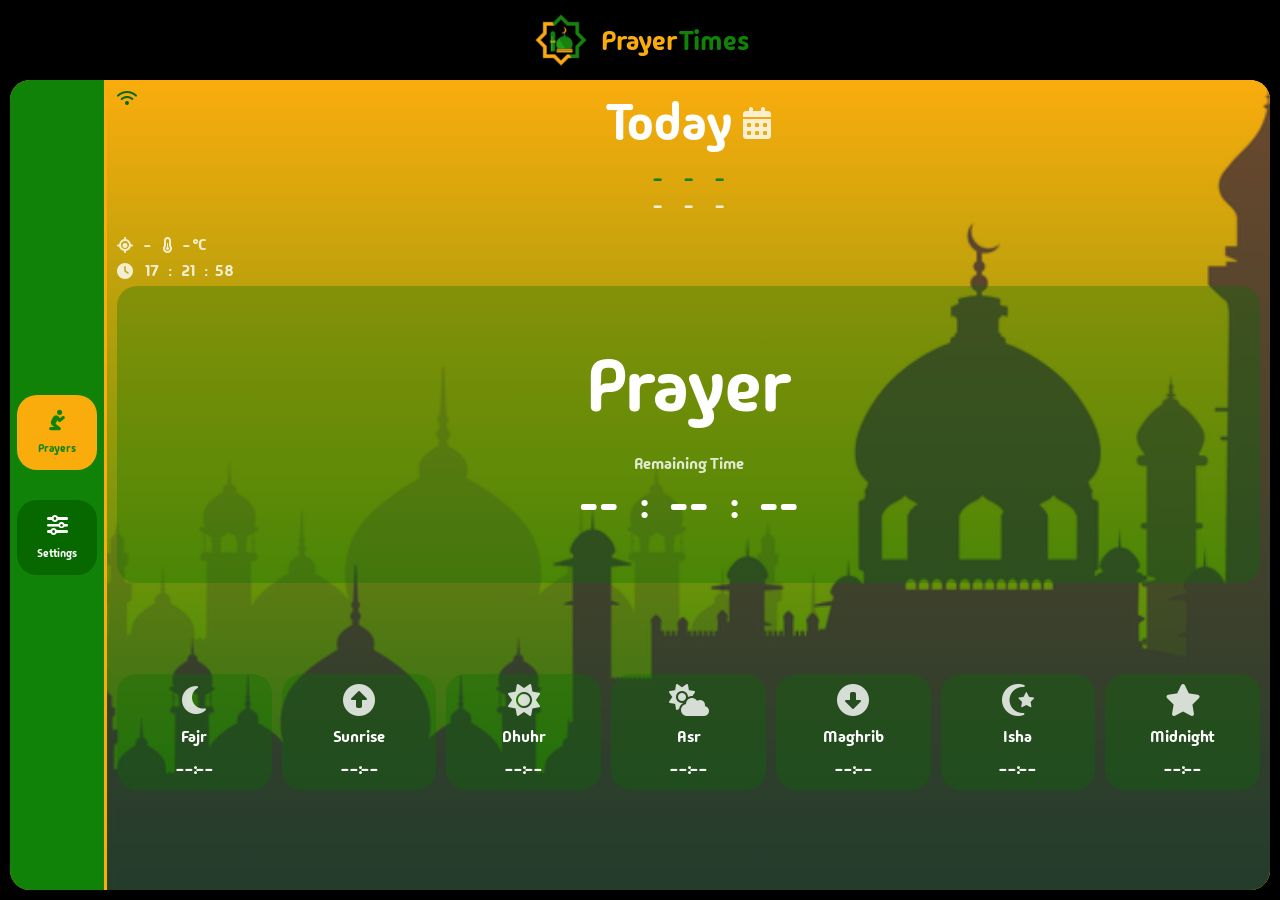
<file: index.html>
<!DOCTYPE html>
<html lang="en">
  <head>
    <meta charset="UTF-8" />
    <meta name="viewport" content="width=device-width,initial-scale=1" />
    <meta http-equiv="x-ua-compatible" content="IE=edge" />
    <!-- ico 32×32 -->
    <link
      rel="icon"
      href="./assets/imgs/logo.ico"
      type="image/x-icon"
      sizes="any"
    />
    <!-- svg -->
    <link rel="icon" href="./assets/imgs/logo.svg" type="image/svg+xml" />
    <!-- 180×180 -->
    <link rel="apple-touch-icon" href="./assets/imgs/logo.svg" />
    <link
      rel="manifest"
      href="../manifest.webmanifest"
      crossorigin="use-credentials"
    />
    <link rel="stylesheet" href="./assets/fa/css/all.min.css" />
    <link rel="stylesheet" href="./css/main.css" />
    <script src="./js/main.js" type="module" defer></script>
    <title>PrayerTimes</title>
  </head>
  <body>
    <!---------------------- Content Start ---------------------->
    <header>
      <div class="logo">
        <img src="./assets/imgs/logo.png" alt="logo" />
        <div class="txt">
          <span data-en="Prayer">Prayer</span>
          <span data-en="Times">Times</span>
        </div>
      </div>
    </header>

    <main>
      <nav>
        <div tabindex="0" id="prayer_times_btn">
          <i class="fa-solid fa-person-praying icon"></i>
          <div class="txt" data-en="Prayers">Prayers</div>
        </div>

        <div tabindex="0" id="settings_btn">
          <i class="fa-solid fa-sliders icon"></i>
          <div class="txt" data-en="Settings">Settings</div>
        </div>
      </nav>

      <div class="content">
        <div id="prayerTimesPage">
          <!-- bad internet icon -->
          <i class="fa-solid fa-wifi bad-net"></i>
          <div class="date">
            <div class="weekday">
              <div id="today" data-en="Today">Today</div>
              <i class="fa-solid fa-calendar-days icon"></i>
            </div>
            <div class="d-m-y">
              <div class="day">
                <div class="hijri">-</div>
                <div class="melady">-</div>
              </div>
              <div class="month">
                <div class="hijri" data-en="-">-</div>
                <div class="melady" data-en="-">-</div>
              </div>
              <div class="year">
                <div class="hijri">-</div>
                <div class="melady">-</div>
              </div>
            </div>
          </div>
          <div class="location_temp">
            <i class="fa-solid fa-location-crosshairs icon"></i>
            <div id="city_country">-</div>
            <div class="temperature">
              <i class="fa-solid fa-temperature-half"></i>
              <div class="degree">-</div>
            </div>
          </div>
          <div class="clock">
            <i class="fa-regular fa-clock icon"></i>
            <div class="time">
              <div class="hr"></div>
              <div>:</div>
              <div class="min"></div>
              <div>:</div>
              <div class="sec"></div>
            </div>
          </div>
          <div class="times">
            <div class="next-prayer">
              <div class="prayer-name" data-en="Prayer">Prayer</div>
              <div class="txt" data-en="Remaining Time">Remaining Time</div>
              <div class="clock counter-down">
                <div class="hr">--</div>
                <div>:</div>
                <div class="min">--</div>
                <div>:</div>
                <div class="sec">--</div>
              </div>
            </div>
            <div class="prayers">
              <div class="prayer fajr">
                <div class="icon-name">
                  <i class="fa-solid fa-moon icon"></i>
                  <div class="name" data-en="Fajr">Fajr</div>
                </div>
                <div class="time">--:--</div>
              </div>
              <div class="prayer sunrise">
                <div class="icon-name">
                  <i class="fa-solid fa-circle-up icon"></i>
                  <div class="name" data-en="Sunrise">Sunrise</div>
                </div>
                <div class="time">--:--</div>
              </div>
              <div class="prayer dhuhr">
                <div class="icon-name">
                  <i class="fa-solid fa-sun icon"></i>
                  <div class="name" data-en="Dhuhr">Dhuhr</div>
                </div>
                <div class="time">--:--</div>
              </div>
              <div class="prayer asr">
                <div class="icon-name">
                  <i class="fa-solid fa-cloud-sun icon"></i>
                  <div class="name" data-en="Asr">Asr</div>
                </div>
                <div class="time">--:--</div>
              </div>
              <div class="prayer maghrib">
                <div class="icon-name">
                  <i class="fa-solid fa-circle-down icon"></i>
                  <div class="name" data-en="Maghrib">Maghrib</div>
                </div>
                <div class="time">--:--</div>
              </div>
              <div class="prayer isha">
                <div class="icon-name">
                  <i class="fa-solid fa-star-and-crescent icon"></i>
                  <div class="name" data-en="Isha">Isha</div>
                </div>
                <div class="time">--:--</div>
              </div>
              <div class="prayer midnight">
                <div class="icon-name">
                  <i class="fa-solid fa-star icon"></i>
                  <div class="name" data-en="Midnight">Midnight</div>
                </div>
                <div class="time">--:--</div>
              </div>
            </div>
          </div>
        </div>

        <div id="settingsPage">
          <div class="language option">
            <span data-en="English">English</span>
            <div class="switch" id="langSwitch" tabindex="0"></div>
            <span data-en="Arabic">Arabic</span>
          </div>
          <div class="theme option"></div>
          <div class="copy">
            <span>&COPY;</span> <span data-en="Designed-by">Designed-by</span>
            <span data-en="MG">MG</span>
          </div>
        </div>
      </div>
    </main>
    <!---------------------- Content End ------------------------>
  </body>
</html>
</file>
<file: css/main.css>
/* Global rules Start */

/* en */
@font-face {
  font-family: "en_font";
  src: url("../assets/fonts/Madimi_One/MadimiOne-Regular.woff2") format("woff2"),
    url("../assets/fonts/Madimi_One/MadimiOne-Regular.woff") format("woff");
  font-weight: 100 1000;
  font-display: swap;
}
/* ar */
@font-face {
  font-family: "ar_font";
  src: url("../assets/fonts/ElMessiri/ElMessiri-VariableFont_wght.woff2")
      format("woff2"),
    url("../assets/fonts/ElMessiri/ElMessiri-VariableFont_wght.woff")
      format("woff");
  font-weight: 100 1000;
  font-display: swap;
}
/* ar cairo */
@font-face {
  font-family: "cairo";
  src: url("../assets/fonts/Cairo/Cairo-VariableFont_slnt_wght.woff2")
      format("woff2"),
    url("../assets/fonts/Cairo/Cairo-VariableFont_slnt_wght.woff")
      format("woff");
  font-weight: 100 1000;
  font-display: swap;
}

:root {
  --border-rad: 20px;
  --padding: 10px;
  --orange1: #faac0d;
  --orange2: #faab0d50;
  --orange3: #faab0dcb;
  --orange4: #faab0de0;
  --orange5: #faab0da0;
  --green1: #108207;
  --green2: #076800;
  --green3: #076e0050;
  --green4: #0a920099;
  --white-col: #ffffffcf;
  --en_font: "en_font";
  --ar_font: "ar_font";
  --transition: 500ms;
}

html {
  scroll-behavior: smooth;
  color: #fff;
  container: html / inline-size;
  white-space: nowrap;
}

*,
*::before,
*::after {
  box-sizing: border-box;
  font-weight: bold;
  text-align: center;
  margin: 0;
  user-select: none;
  -moz-user-select: none;
  -webkit-user-select: none;
  scrollbar-width: none;
  /* remove the blue feedback box on click */
  -webkit-tap-highlight-color: rgba(0, 0, 0, 0);
  -moz-tap-highlight-color: rgba(0, 0, 0, 0);
}

img {
  display: block;
  max-width: 100%;
}

::-webkit-scrollbar {
  /* hide the scrollbar */
  display: none;
}

body {
  height: 100dvh;
  background-color: #000;
  font-family: var(--en_font), monospace;
  gap: 10px;
  padding: var(--padding);
  display: flex;
  flex-direction: column;
  container: body / inline-size;

  &.ar {
    direction: rtl;
    font-family: var(--ar_font), monospace;
  }
}

.switch {
  --w: 35px;
  width: var(--w);
  aspect-ratio: 1 / 0.5;
  background-color: transparent;
  border: 3px solid var(--green1);
  border-radius: 100px;
  position: relative;
  transition-property: background-color;
  transition-duration: var(--transition);
  cursor: pointer;

  &::before {
    content: "";
    position: absolute;
    top: 50%;
    left: 50%;
    translate: -120% -50%;
    width: calc(var(--w) * 0.3);
    aspect-ratio: 1;
    border-radius: 100%;
    background-color: var(--green1);
    transition-property: translate, background-color;
    transition-duration: inherit;
  }

  &.on {
    background-color: var(--green1);

    &::before {
      translate: 20% -50%;
      background-color: var(--orange1);
    }
  }
}
/* Global rules End */

header {
  display: flex;
  align-items: center;
  justify-content: center;
  position: relative;
  font-size: 2rem;

  & > .logo {
    display: flex;
    align-items: center;
    justify-content: center;
    gap: 10px;

    & > img {
      width: 60px;
    }

    & > .txt {
      display: flex;
      gap: 2px;
      font-size: 1.7rem;
      word-spacing: -5px;
      position: relative;

      & > span:first-child {
        color: var(--orange1);
      }
      & > span:last-child {
        color: var(--green1);
      }

      &.ar {
        flex-direction: row-reverse;
        top: 3px;

        & > span:first-child {
          color: var(--orange1);
        }
        & > span:last-child {
          color: var(--green1);
        }
      }
    }
  }
}

main {
  flex: 1;
  display: flex;
  gap: 3px;
  border-radius: var(--border-rad);
  overflow: hidden;
  background-color: var(--orange1);
  position: relative;

  & > .content {
    flex: 1;
    background-color: var(--orange1);
    background-image: url(../assets/imgs/m1.png),
      linear-gradient(var(--orange1), var(--green1));
    background-repeat: no-repeat;
    background-size: cover;
    position: relative;
    padding: var(--padding);
    overflow: auto;

    & > * {
      width: 100%;
      height: 100%;
    }

    & i.bad-net {
      position: absolute;
      color: var(--green2);
      animation: blink 0.5s linear 0.5s infinite alternate;
      display: none;
    }

    & i.icon {
      color: var(--white-col);
    }

    & .clock {
      display: flex;
      align-items: center;
      font-family: var(--en_font);
    }

    /* prayer times page start */
    & > #prayerTimesPage {
      /* display: flex; */
      flex-direction: column;
      gap: 5px;
      position: relative;
      display: none;

      & > i.bad-net {
        top: 0;
        left: 0;
      }

      & > .date {
        display: flex;
        flex-direction: column;
        gap: 10px;
        align-items: center;
        justify-content: center;
        margin-block-end: 10px;

        & > * {
          width: 100%;
          display: flex;
          justify-content: center;
        }

        & > .weekday {
          font-size: calc(1.5rem + 2vw);
          align-items: center;
          gap: 10px;

          & > i {
            font-size: calc(1.2rem + 1vw);
          }
        }

        & > .d-m-y {
          gap: 20px;
          color: var(--white-col);

          & > :is(.day, .year) {
            font-family: var(--en_font);
          }

          & > * {
            display: flex;
            flex-direction: column;
            justify-content: space-around;

            & > .hijri {
              color: var(--green1);
            }
          }
        }
      }
      @container html (inline-size >= 870px) {
        .date > .d-m-y {
          font-size: 1.3rem;
        }
      }

      & > .location_temp {
        display: flex;
        align-items: center;
        gap: 10px;
        color: var(--white-col);
        font-family: var(--en_font);

        & > .temperature {
          display: flex;
          gap: 10px;
          align-items: center;
          color: var(--white-col);

          & > .degree {
            display: flex;
            gap: 1px;
            direction: ltr;

            &::after {
              content: "\00B0""C";
            }
          }
        }
      }

      & > .clock {
        gap: 10px;
        color: var(--white-col);

        & > .time {
          display: flex;
          direction: ltr;

          & > * {
            width: 18px;
          }
        }
      }

      & > .times {
        flex: 1;
        display: flex;
        flex-direction: column;
        justify-content: center;
        align-items: center;
        gap: 10px;
        padding-bottom: 10px;

        & > * {
          width: 100%;
          height: 100%;
          flex: 1;
          display: flex;
          flex-direction: column;
        }

        & > .next-prayer {
          gap: 5px;
          background-color: var(--green3);
          border-radius: var(--border-rad);
          padding: var(--padding);
          align-items: center;
          justify-content: center;
          white-space: normal;

          & > .prayer-name {
            font-size: 4.5rem;
            margin-block-end: 15px;
          }

          & > .txt {
            color: var(--white-col);
          }

          & > .clock.counter-down {
            font-size: 2.5rem;
            direction: ltr;

            &.blink {
              color: var(--orange1);
              animation: blink infinite ease 700ms alternate;
            }

            & > * {
              width: 45px;
            }
          }
        }
        @container html (inline-size < 870px) {
          .next-prayer {
            & > .prayer-name {
              font-size: calc(1.5rem + 2vw);
            }

            & > .txt {
              font-size: calc(0.6rem + 0.5vw);
            }

            & > .clock.counter-down {
              font-size: 1.2rem;

              & > * {
                width: 20px;
              }
            }
          }
        }

        & > .prayers {
          gap: 10px;

          & > .prayer {
            flex: 1;
            background-color: var(--green3);
            padding: var(--padding);
            border-radius: var(--border-rad);
            display: flex;
            gap: 10px;
            align-items: center;
            justify-content: space-between;

            &.picked {
              background-color: var(--orange1);
              color: var(--green1);

              & > .icon-name > i {
                color: inherit;
              }
            }

            & > .icon-name {
              display: flex;
              /* align-items: center; */
              gap: 10px;
            }

            & > .time {
              font-family: var(--en_font);
            }
          }
          @container html (inline-size < 870px) {
            .prayer.midnight {
              display: none;
            }
          }
        }
        @container html (inline-size >= 870px) {
          .prayers {
            flex-direction: row;
            align-items: center;

            & > * {
              min-width: 85px;
              flex-direction: column;
              justify-content: normal;
              height: fit-content;

              & > .icon-name {
                flex-direction: column;

                & > i {
                  font-size: 2rem;
                }

                & > .name {
                  font-size: 1rem;
                }
              }

              & > .time {
                font-size: 1.1rem;
              }
            }
          }
        }
      }
      @container html (inline-size < 870px) {
        .times {
          flex-direction: row;

          & > .prayers {
            flex: 2;
          }
        }
      }
      @container html (inline-size < 295px) {
        .times {
          gap: 5px;

          & > .prayers > .prayer {
            gap: 7px;

            & > .icon-name {
              gap: 7px;
            }
          }
        }
      }
      /* prayer times page end */
    }

    & > #settingsPage {
      border-radius: var(--border-rad);
      background-color: var(--green3);
      padding: 20px;
      justify-content: flex-start;
      align-items: center;
      flex-direction: column;
      position: relative;
      display: none;

      & > .option {
        display: flex;
        align-items: center;
        gap: 10px;
        direction: ltr;

        & > i {
          font-size: 1.5rem;
          color: var(--green1);
          cursor: pointer;
          transition: all var(--transition);
        }

        & > span {
          color: var(--white-col);
        }
      }

      & > .copy {
        display: flex;
        align-items: center;
        justify-content: center;
        position: absolute;
        bottom: 20px;
        gap: 5px;

        & > span:nth-child(1) {
          color: var(--orange1);
        }
        & > span:nth-child(2) {
          color: var(--white-col);
        }
        & > span:nth-child(3) {
          color: var(--orange1);
        }
      }
    }
  }

  & > nav {
    display: flex;
    flex-direction: column;
    gap: 30px;
    align-items: center;
    justify-content: center;
    background-color: var(--green1);
    padding: 7px;
    overflow: auto;

    & > * {
      padding: var(--padding);
      border-radius: var(--border-rad);
      background-color: var(--green2);
      width: 80px;
      height: 75px;
      display: flex;
      flex-direction: column;
      gap: 10px;
      align-items: center;
      justify-content: center;
      cursor: pointer;
      outline: none;
      border: none;

      &:focus-visible {
        outline: 2px solid var(--white-col);
      }

      &:hover {
        background-color: var(--orange2);
      }

      &.picked {
        background-color: var(--orange1);
        color: var(--green1);
      }

      & > i {
        font-size: 1.3rem;
      }

      & > .txt {
        font-size: 0.7rem;
      }
    }
  }
}
@container html (inline-size < 870px) {
  main {
    /* vertical mode */
    flex-direction: column-reverse;

    & > nav {
      /* horizontal mode */
      flex-direction: row;
      gap: 20px;
    }

    &
      > .content
      > #prayerTimesPage
      > .times
      > .prayers
      > .prayer
      > .icon-name
      > i {
      position: relative;
      top: 3px;
    }
  }
}

/* animation keyframes */
@keyframes blink {
  0% {
    opacity: 0;
  }
  100% {
    opacity: 1;
  }
}

@keyframes fade-in {
  from {
    opacity: 0;
  }
  to {
    opacity: 1;
  }
}

@keyframes spin {
  to {
    rotate: z 360deg;
  }
}

@keyframes r-spin {
  to {
    rotate: z -360deg;
  }
}

/* @media for mobile */
@media (height <= 770px) {
  header {
    & > .logo {
      gap: 8px;

      & > img {
        width: 50px;
      }

      & > .txt {
        font-size: 1.4rem;
      }
    }
  }
}

@media (height <= 710px) {
  header {
    & > .logo {
      gap: 6px;

      & > img {
        width: 40px;
      }

      & > .txt {
        font-size: 1.2rem;
      }
    }
  }

  main {
    &
      > .content
      > #prayerTimesPage
      > .times
      > .prayers
      > .prayer:is(.sunrise, .midnight) {
      display: none;
    }

    & > nav > * {
      width: 65px;
      height: 50px;
      gap: 5px;
      padding: 5px;

      & > i {
        font-size: 0.8rem;
      }

      & > .txt {
        font-size: 0.5rem;
      }
    }
  }
}

@media (height <= 650px) {
  header {
    & > .logo {
      gap: 4px;

      & > img {
        width: 30px;
      }

      & > .txt {
        font-size: 0.9rem;
      }
    }
  }

  body {
    gap: 5px;
  }

  main > .content > #prayerTimesPage > .times > .prayers {
    gap: 5px;
  }
}
</file>
